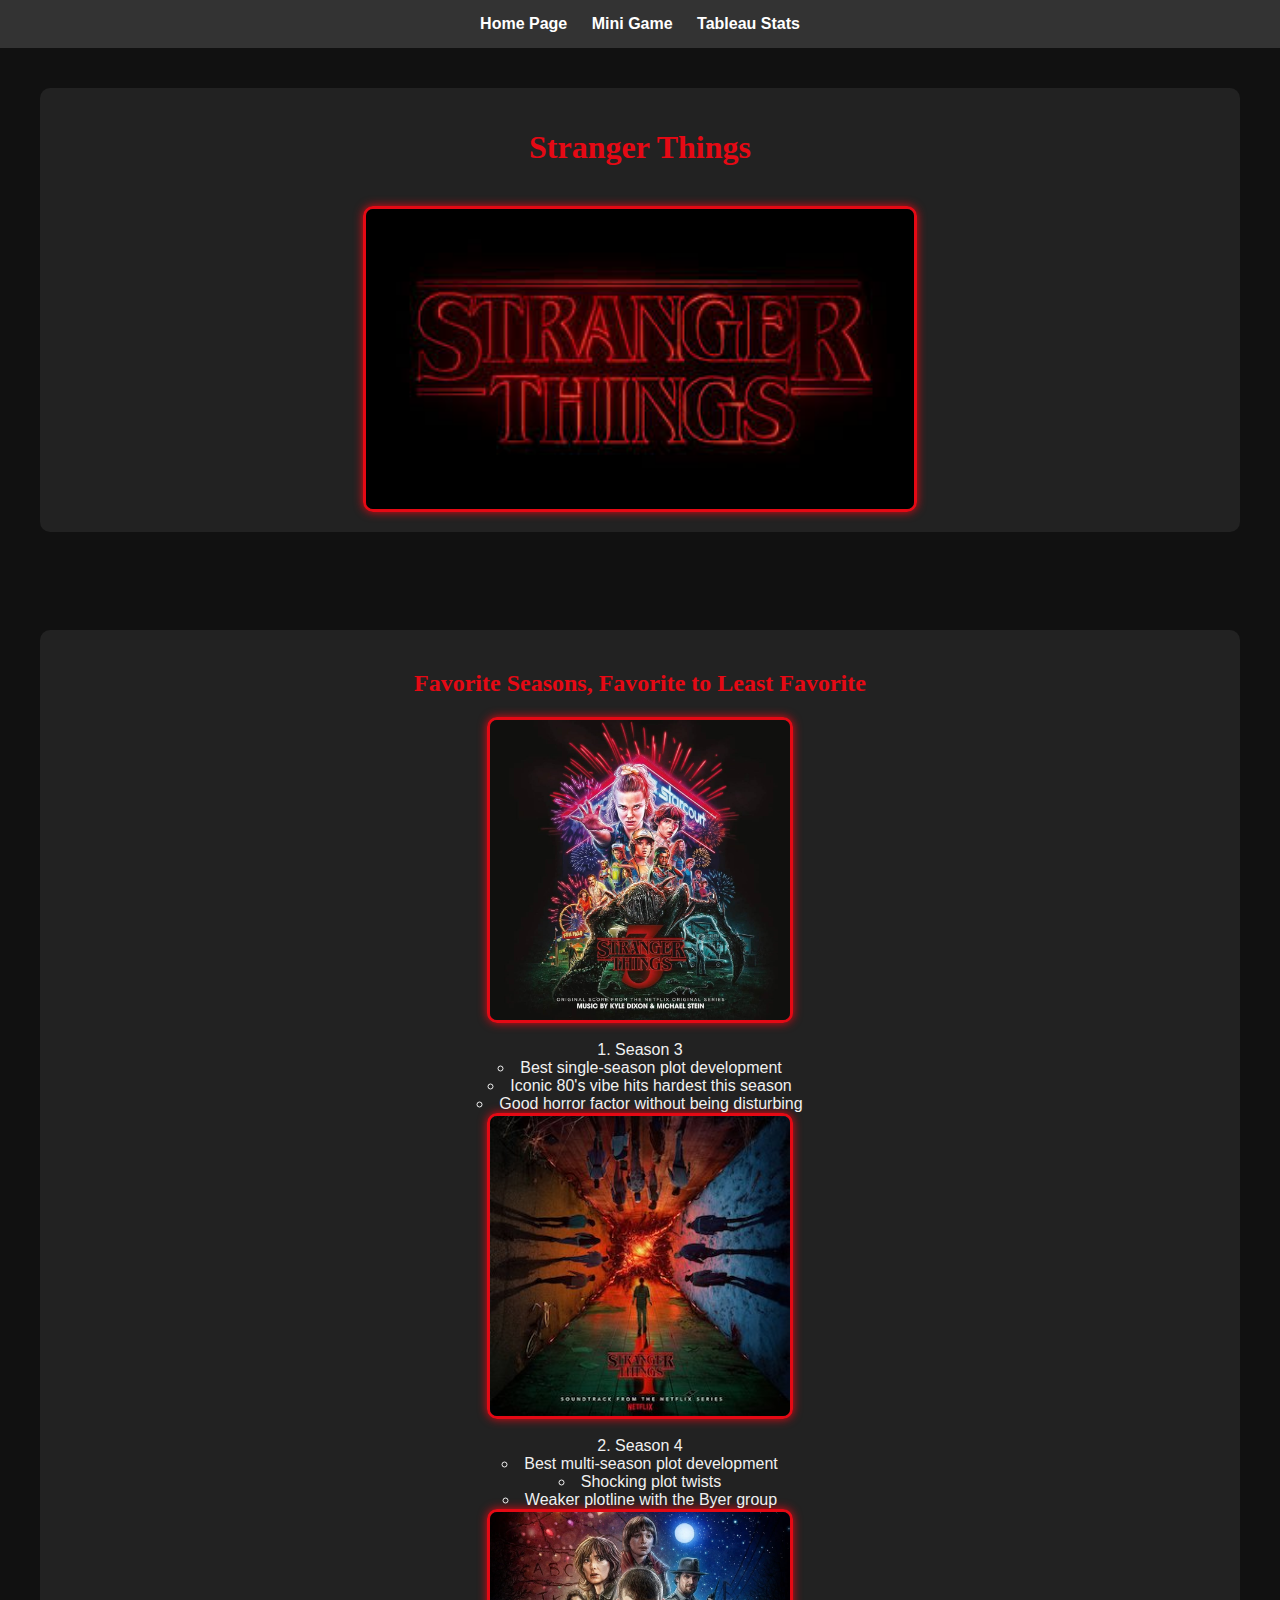
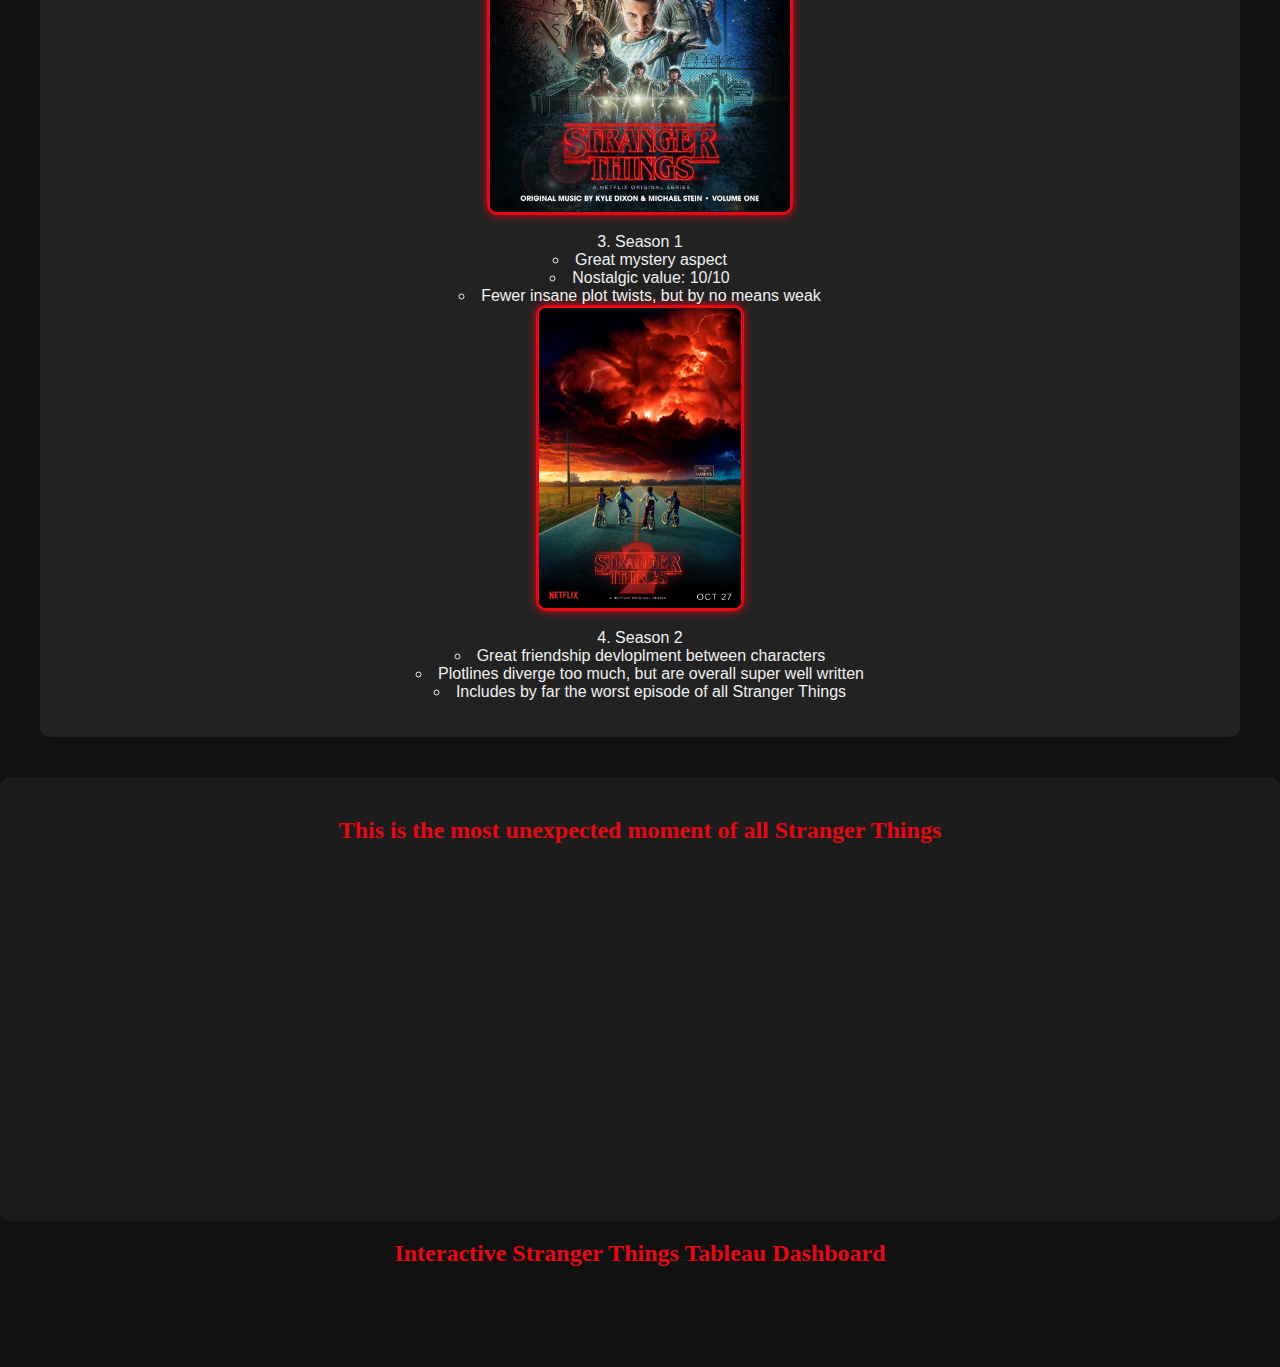
<file: Scratch.html>
<!DOCTYPE html>
<html lang="en">
<head>
    <meta charset="UTF-8">
    <meta name="viewport" content="width=device-width, initial-scale=1.0">
    <link rel="stylesheet" href="css/scratch.css">
    <title>Stranger Things</title>
</head>
    <body>
        <div class="nav">
            <a href="index.html">Home Page</a>
            <a href="WebApp.html">Mini Game</a>
            <a href="#Tab Stat">Tableau Stats</a>
        </div>
        <div class="section">
        <h1>Stranger Things</h1>
    <br>
    <img src="assets/img/Stranger Title.jpg" alt="Title Picture" class="resized-img">
        </div>
    <br>
    <div class="section">
        <h2>Favorite Seasons, Favorite to Least Favorite</h2>
        <ol>
            <img src="assets/img/Stranger 3.jpg" alt="Season 3" class="resized-img">
            <br>
            <li>Season 3</li>
                <ul>
                    <li>Best single-season plot development</li>
                    <li>Iconic 80's vibe hits hardest this season</li>
                    <li>Good horror factor without being disturbing</li>
                </ul>
                <img src="assets/img/Stranger 4.jpeg" alt="Season 4" class="resized-img">
                <br>
            <li>Season 4</li>
                <ul>
                    <li>Best multi-season plot development</li>
                    <li>Shocking plot twists</li>
                    <li>Weaker plotline with the Byer group</li>
                </ul>
                <img src="assets/img/Stranger 1.webp" alt="Season 1" class="resized-img">
            <br>
            <li>Season 1</li>
                <ul>
                    <li>Great mystery aspect</li>
                    <li>Nostalgic value: 10/10</li>
                    <li>Fewer insane plot twists, but by no means weak</li>
                </ul>
            <img src="assets/img/Stranger 2.webp" alt="Season 2" class="resized-img">
            <br>
            <li>Season 2</li>
                <ul>
                    <li>Great friendship devloplment between characters</li>
                    <li>Plotlines diverge too much, but are overall super well written</li>
                    <li>Includes by far the worst episode of all Stranger Things</li>
                </ul>
        </ol>
    </div>

        <div class="video-container">
            <H2>This is the most unexpected moment of all Stranger Things</H2>
            <br>
            <iframe width="560" height="315" 
                src="https://www.youtube.com/embed/O5HQ1sZseKg" 
                title="YouTube video player" 
                frameborder="0" 
                allowfullscreen>
            </iframe>
        </div>

        <h2 id="Tab Stat">Interactive Stranger Things Tableau Dashboard</h2>

<div class="tableau-embed">
    <div class='tableauPlaceholder' id='viz1745041804711' style='position: relative'>
        <noscript>
            <a href='#'>
                <img alt='Dashboard 1' src='https://public.tableau.com/static/images/TM/TM7MBYBW6/1_rss.png' style='border: none' />
            </a>
        </noscript>
        <object class='tableauViz' style='display:none;'>
            <param name='host_url' value='https%3A%2F%2Fpublic.tableau.com%2F' />
            <param name='embed_code_version' value='3' />
            <param name='path' value='shared&#47;TM7MBYBW6' />
            <param name='toolbar' value='yes' />
            <param name='static_image' value='https://public.tableau.com/static/images/TM/TM7MBYBW6/1.png' />
            <param name='animate_transition' value='yes' />
            <param name='display_static_image' value='yes' />
            <param name='display_spinner' value='yes' />
            <param name='display_overlay' value='yes' />
            <param name='display_count' value='yes' />
            <param name='language' value='en-US' />
        </object>
    </div>
</div>

<script type='text/javascript'>
    var divElement = document.getElementById('viz1745041804711');
    var vizElement = divElement.getElementsByTagName('object')[0];
    if (divElement.offsetWidth > 800) {
        vizElement.style.width = '1200px';
        vizElement.style.height = '3987px';
    } else if (divElement.offsetWidth > 500) {
        vizElement.style.width = '1200px';
        vizElement.style.height = '3987px';
    } else {
        vizElement.style.width = '100%';
        vizElement.style.height = '3527px';
    }
    var scriptElement = document.createElement('script');
    scriptElement.src = 'https://public.tableau.com/javascripts/api/viz_v1.js';
    vizElement.parentNode.insertBefore(scriptElement, vizElement);
</script>

    </body>
</html>
</file>
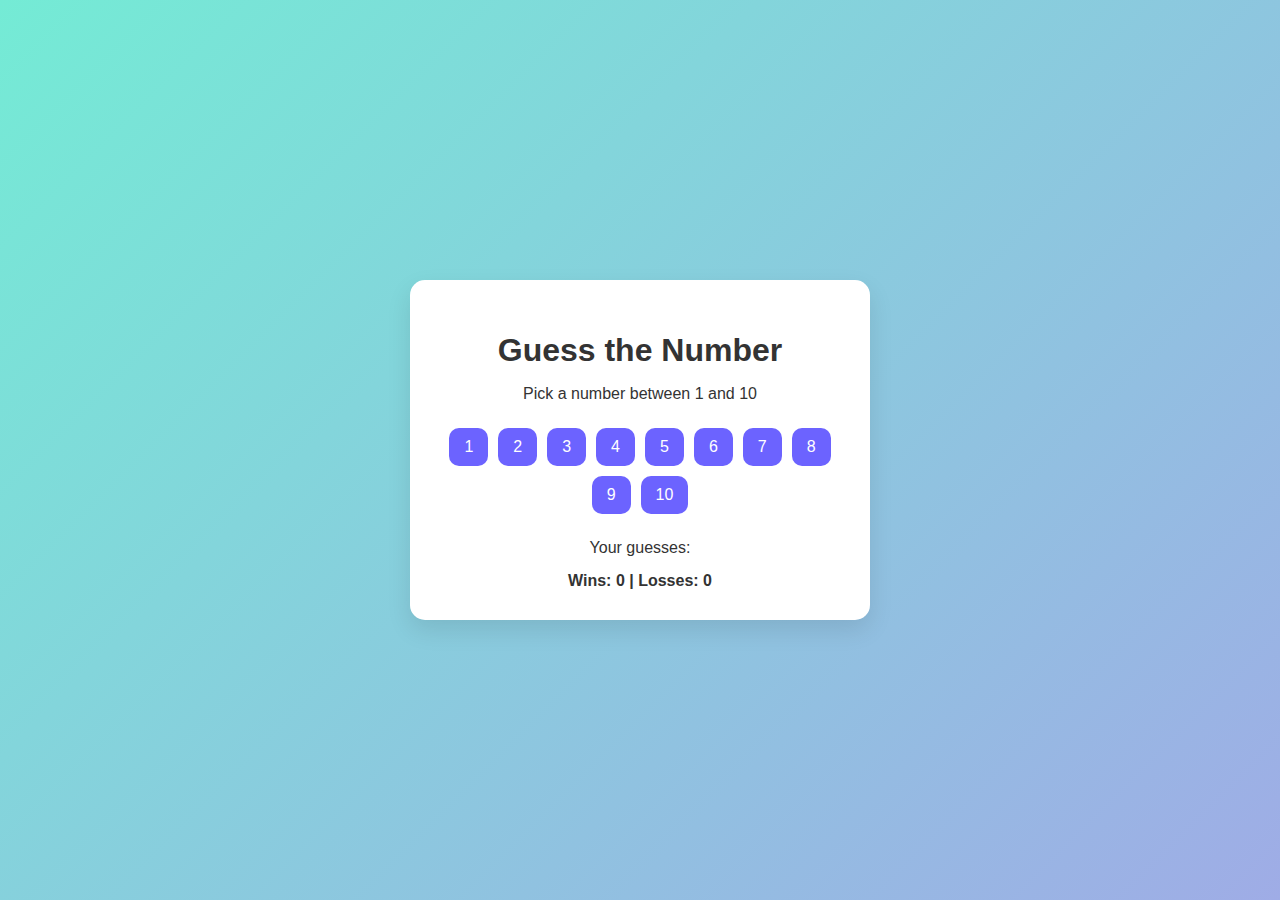
<file: WebApp.html>
<!DOCTYPE html>
<html lang="en">
<head>
  <meta charset="UTF-8" />
  <meta name="viewport" content="width=device-width, initial-scale=1.0" />
  <title>Guess the Number Game</title>
  <style>
    body {
      font-family: 'Segoe UI', Tahoma, Geneva, Verdana, sans-serif;
      background: linear-gradient(135deg, #74ebd5 0%, #9face6 100%);
      margin: 0;
      display: flex;
      flex-direction: column;
      align-items: center;
      justify-content: center;
      height: 100vh;
      color: #333;
    }

    h1 {
      margin-bottom: 10px;
    }

    .game-container {
      background: white;
      padding: 30px;
      border-radius: 15px;
      box-shadow: 0 10px 25px rgba(0, 0, 0, 0.1);
      text-align: center;
      width: 90%;
      max-width: 400px;
    }

    .number-buttons {
      display: flex;
      flex-wrap: wrap;
      justify-content: center;
      margin: 20px 0;
    }

    .number-buttons button {
      margin: 5px;
      padding: 10px 15px;
      font-size: 16px;
      border: none;
      border-radius: 10px;
      background-color: #6c63ff;
      color: white;
      cursor: pointer;
      transition: background 0.3s ease;
    }

    .number-buttons button:hover {
      background-color: #574fd6;
    }

    #message {
      font-size: 18px;
      margin: 10px 0;
    }

    .score-board {
      margin-top: 15px;
      font-weight: bold;
    }

    #play-again {
      margin-top: 20px;
      padding: 10px 20px;
      font-size: 16px;
      background-color: #4caf50;
      color: white;
      border: none;
      border-radius: 10px;
      cursor: pointer;
      display: none;
    }

    #play-again:hover {
      background-color: #3e8e41;
    }

    #guesses-list {
      margin-top: 10px;
      font-size: 16px;
    }
  </style>
</head>
<body>
  <div class="game-container">
    <h1>Guess the Number</h1>
    <p>Pick a number between 1 and 10</p>

    <div class="number-buttons" id="number-buttons">
      <!-- Number buttons 1-10 will be generated here -->
    </div>

    <div id="message"></div>
    <div id="guesses-list">Your guesses: <span id="guesses"></span></div>
    <button id="play-again">Play Again</button>

    <div class="score-board">
      Wins: <span id="wins">0</span> | Losses: <span id="losses">0</span>
    </div>
  </div>

  <script>
    const numberButtonsContainer = document.getElementById('number-buttons');
    const message = document.getElementById('message');
    const playAgainBtn = document.getElementById('play-again');
    const winsDisplay = document.getElementById('wins');
    const lossesDisplay = document.getElementById('losses');
    const guessesDisplay = document.getElementById('guesses');

    let secretNumber;
    let guessesLeft;
    let wins = 0;
    let losses = 0;
    let gameOver = false;
    let currentGuesses = [];

    function initGame() {
      secretNumber = Math.floor(Math.random() * 10) + 1;
      guessesLeft = 3;
      message.textContent = '';
      currentGuesses = [];
      guessesDisplay.textContent = '';
      gameOver = false;
      playAgainBtn.style.display = 'none';
      generateButtons();
    }

    function generateButtons() {
      numberButtonsContainer.innerHTML = '';
      for (let i = 1; i <= 10; i++) {
        const btn = document.createElement('button');
        btn.textContent = i;
        btn.addEventListener('click', () => handleGuess(i));
        numberButtonsContainer.appendChild(btn);
      }
    }

    function handleGuess(guess) {
      if (gameOver) return;

      let feedback = '';
      if (guess > secretNumber) {
        feedback = ' (Too high)';
      } else if (guess < secretNumber) {
        feedback = ' (Too low)';
      }

      currentGuesses.push(`${guess}${feedback}`);
      guessesDisplay.textContent = currentGuesses.join(', ');
      guessesLeft--;

      if (guess === secretNumber) {
        message.textContent = '🎉 Congratulations, You Win!';
        wins++;
        endGame();
      } else if (guessesLeft > 0) {
        message.textContent = `❌ ${guess > secretNumber ? 'Too high' : 'Too low'} - ${guessesLeft} guesses left.`;
      } else {
        message.textContent = `💥 You Lose! The number was ${secretNumber}.`;
        losses++;
        endGame();
      }
    }

    function endGame() {
      gameOver = true;
      updateScore();
      playAgainBtn.style.display = 'inline-block';
    }

    function updateScore() {
      winsDisplay.textContent = wins;
      lossesDisplay.textContent = losses;
    }

    playAgainBtn.addEventListener('click', initGame);

    // Initialize on first load
    initGame();
  </script>
</body>
</html>
</file>
<file: css/scratch.css>
body {
    font-family: 'Verdana', sans-serif;
    background-color: #111;
    color: #f0f0f0;
    margin: 0;
    padding: 0;
    text-align: center;
}

h1, h2 {
    font-family: 'Georgia', serif;
    color: #e50914;
}

a {
    color: #08f;
    text-decoration: none;
}

a:hover {
    text-decoration: underline;
}

.resized-img {
    height: 300px;
    width: auto;
    border: 3px solid #e50914;
    border-radius: 10px;
    box-shadow: 0 0 10px #e50914;
    margin: 0 auto; 
    display: block;
}

.section {
    margin: 40px;
    padding: 20px;
    background-color: #222;
    border-radius: 10px;
}

.nav {
    background-color: #333;
    padding: 15px;
    text-align: center; 
}

.nav a {
    margin: 0 10px;
    color: #fff;
    font-weight: bold;
}

.video-container {
    text-align: center;
    padding: 20px;
    background-color: #1c1c1c;
    border-radius: 10px;
}

html {
    scroll-behavior: smooth;
}

ol, ul {
    list-style-position: inside;
    text-align: center;
    padding-left: 0;
}

.tableau-embed {
    display: flex;
    justify-content: center;
    padding: 40px 0;
}
</file>
